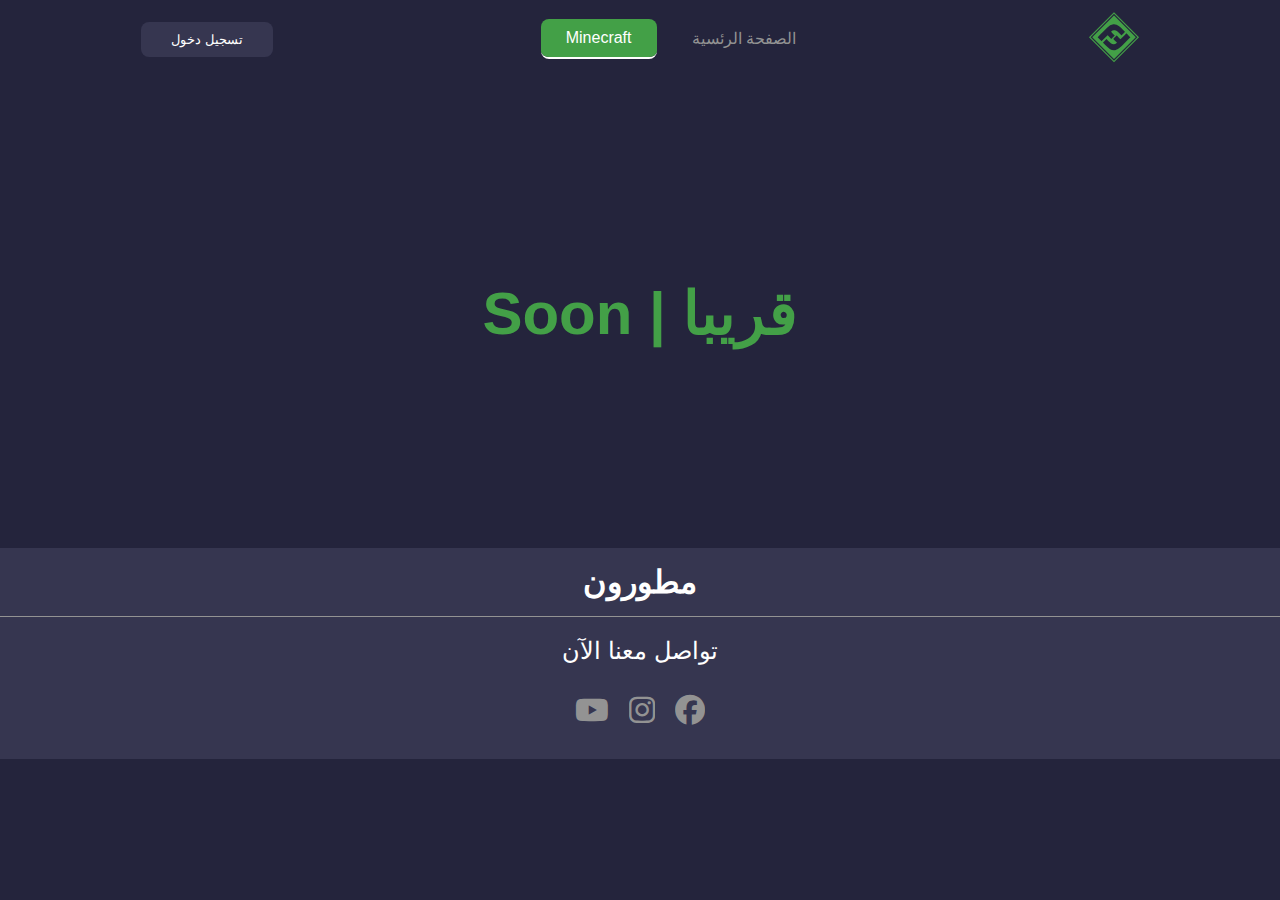
<file: minecraft_page.html>
<!DOCTYPE html>
<html lang="en">

<head>
    <meta charset="UTF-8">
    <meta name="viewport" content="width=device-width, initial-scale=1.0">
    <title>Document</title>
    <link rel="stylesheet" href="style.css">
    <link rel="stylesheet" href="minecraft_page.css">
    <link rel="stylesheet" href="https://cdnjs.cloudflare.com/ajax/libs/font-awesome/6.4.0/css/all.min.css">

</head>

<body>
    <header>
        <div class="logo">
            <!-- <i class="fa-solid fa-computer"></i> -->
            <i class="fa-brands fa-fantasy-flight-games"></i>
        </div>
        <div class="list-link">
            <ul>
                <li><a href="index.html">الصفحة الرئسية</a></li>
                <li class="home"><a href="minecraft_page.html">Minecraft</a></li>
            </ul>
        </div>
        <div class="logout-secstion">
            <button>
                تسجيل دخول
            </button>
        </div>
    </header>
    <main>
        <h1>Soon | قريبا</h1>

    </main>
    <footer>
        <h1>مطورون</h1>
        <p>تواصل معنا الآن </p>
        <div class="soc">
            <a href="#"> <i class="fa-brands fa-facebook"></i> </a>
            <a href="#"><i class="fa-brands fa-instagram"></i></a>
            <a href="https://www.youtube.com/@rs4zero/" target="_blank"><i class="fa-brands fa-youtube"></i></a>
        </div>
    </footer>

</body>

</html>
</file>
<file: style.css>
* {
    padding: 0;
    margin: 0;
    font-family: Arial, Helvetica, sans-serif;
    box-sizing: border-box;
    text-decoration: none;
    list-style: none;
    outline: none;
    transition: all .5s ease;
}

:root {
    --background: #24243c;
    --background-item: #363650;
    /* --colo-custom: #b33434; */
    --colo-custom: #43a047;
    --text-color: #939393;
    --background-hover: #474766fd;
}

body {
    background-color: var(--background);
}

/* ===========Section Header========== */

header {
    display: flex;
    flex-flow: row-reverse wrap;
    justify-content: space-around;
    align-items: center;
    padding: 10px;
}

header .logo {
    font-size: 50px;
    color: var(--colo-custom);
}

header .list-link ul {
    display: flex;
    flex-flow: row-reverse wrap;
    color: #ffffff;
}

header .list-link ul li {
    margin: 0 5px;
    border-radius: 8px;
    overflow: hidden;
}

header .list-link ul li a {
    display: inline-block;
    padding: 10px 25px;
    color: var(--text-color);
}

header .list-link ul .home,
header .list-link ul .home a {
    background-color: var(--colo-custom);
    color: #ffffff;
}

header .list-link ul .home {
    border-bottom: solid 2px #ffffff;
}

header .logout-secstion button {
    background-color: var(--background-item);
    padding: 10px 30px;
    border: none;
    border-radius: 8px;
    color: #ffffff;
    cursor: pointer;
}

header .logout-secstion button:hover,
header .list-link ul li:hover {
    background-color: var(--background-hover);
}

/* ===========End Header========== */

/* ===========Section Wellcome========== */

.wellcome {
    width: 100%;
    margin: 100px 0;
    text-align: center;
    display: flex;
    justify-content: center;
    align-items: center;
    text-transform: capitalize;

}

.wellcome h1 {
    width: 70%;
    font-size: 6vw;
    word-break: keep-all;
    color: var(--colo-custom);
    font-weight: 900;
}

.wellcome h1::after {
    content: ",Wellcome to My Website";
    font-weight: 600;
    color: #ffffff;
}

/* ===========End Wellcome========== */
/* ===========Section WhoWe========== */

section {
    display: flex;
    flex-flow: column;
    align-items: center;
}

section>h2,
section>span {
    margin-bottom: 15px;
}

section>h2 {
    color: #ffffff;
    font-size: 30px;
}

section>span {
    color: var(--text-color);
}

.whowe .box-card {
    width: 80%;
    /* margin: 60px 0; */
    display: flex;
    justify-content: space-evenly;
    flex-flow: column;
}

.whowe .box-card .card {
    width: 80%;
    max-height: 300px;
    display: flex;
    box-shadow: 5px 5px 10px 0 #000000;
    overflow: hidden;
    border-radius: 30px;
    margin: 15px;
    background-color: var(--background-item);
}

.whowe .box-card .card img {
    flex: 50%;
    width: 0%;
}

.whowe .box-card .card .info {
    display: flex;
    justify-content: space-around;
    align-items: end;
    flex-flow: column;
    flex-shrink: 0;
    flex: 50%;
    width: 100%;
    padding: 30px;

}

.whowe .box-card .card .info i {
    color: var(--colo-custom);
    font-size: 30px;
}

.whowe .box-card .card .info h3 {
    color: #ffffff;
    font-size: 25px;
    margin: 20px 0;
}

.whowe .box-card .card .info p,
.whowe .box-card .card .info span {
    color: #85858e;
    font-size: 20px;
}

.whowe .box-card .card .info p .Goto-Dis {
    color: var(--text-color);
    padding: 10px;
    border-radius: 70px 16px 49px 12px / 40px 52px 76px 12px;
    background-image: linear-gradient(45deg, var(--colo-custom), transparent);
}

/* ===========End WhoWe========== */

/* ===========End Section2========== */
.about .box-card2 {
    width: 90%;
    display: flex;
    justify-content: center;
    align-items: center;
    flex-flow: wrap;
}

.about .box-card2 .card2 {
    color: #ffffff;
    background-color: var(--background-item);
    padding: 25px 30px;
    margin: 12px;
    width: 320px;
    border-radius: 30px;
    box-shadow: 5px 5px 10px #000000;
    display: flex;
    align-items: end;
    flex-flow: column;
}

.about .box-card2 .card2 i {
    color: var(--colo-custom);
    font-size: 30px;
    margin-bottom: 10px;
}

.about .box-card2 .card2 h3 {
    font-size: 30px;
    margin-bottom: 10px;
    text-transform: capitalize;

}

.about .box-card2 .card2 p {
    color: var(--text-color);
}

/* ===========End Section2========== */
/* ===========Section Footer========== */

footer {
    background-color: var(--background-item);
    margin-top: 80px;
    display: flex;
    justify-content: center;
    align-items: center;
    flex-flow: column;
}

footer h1 {
    width: 100%;
    padding: 15px 0;
    border-bottom: 0.1px var(--text-color) solid;
    margin-bottom: 20px;
    text-align: center;
    color: #ffffff;
}

footer p {
    color: #ffffff;
    font-size: 24px;
    margin-bottom: 20px;
}

footer .soc {
    display: flex;
    justify-content: center;
    flex-flow: row-reverse;
    min-width: 100px;
    margin-bottom: 20px;
}

footer .soc a {
    margin: 0 10px;
}

footer .soc a i {
    color: var(--text-color);
    font-size: 30px;
    padding: 10px 0;
    border-radius: 5px;
    overflow: hidden;
}

footer .soc a i:hover {
    padding: 10px 20px;
    background-color: var(--background-hover);
}

/* ===========End Footer========== */

/* ===========IP Section========== */
section .box-card {
    width: 100%;
    display: flex;
    justify-content: space-evenly;
    align-items: center;
    flex-flow: wrap;
    margin-bottom: 80px;
}

section .box-card .ip {
    background-color: var(--background-item);
    padding: 10px 25px;
    border-radius: 30px;
    box-shadow: 5px 5px 10px #000000;
    width: 280px;
    margin: 15px;
    min-height: 130px;
    font-size: 20px;
}

section .box-card .ip h2 {
    color: #85858e;
    margin-bottom: 12px;
}

section .box-card .ip p {
    color: var(--colo-custom);
    text-shadow: 2px 2px 6px #000000;
}

section .box-card .ip p::before {
    content: "ip: ";
    text-transform: uppercase;
    color: var(--text-color);
}

section .box-card .ip p span::before {
    content: "port: ";
    text-transform: uppercase;
    color: var(--text-color);

}

/* ===========End IP========== */

section .box-card .card:hover,
section .box-card .ip:hover,
section .box-card2 .card2:hover {
    background-color: var(--background-hover);
    transform: scale(1.07);
}


/* ===========End Med========== */
@media(max-width:580px) {
    header {
        flex-flow: column;
    }

    header .list-link {
        width: 60%;
        padding: 0 20px;
    }

    header .list-link ul {
        flex-flow: column;
        margin: 30px 0;
    }

    header .list-link ul li {
        margin: 5px 0;
    }

    header .list-link ul li a {
        text-align: center;
        width: 100%;
    }

    .whowe .box-card .card img {
        display: none;
    }

}
</file>
<file: minecraft_page.css>
main {
    display: flex;
    justify-content: center;
    flex-flow: column;
    margin: 200px 0;

}

main h1 {
    text-align: center;
    color: var(--colo-custom);
    font-size: 60px;
}
</file>
